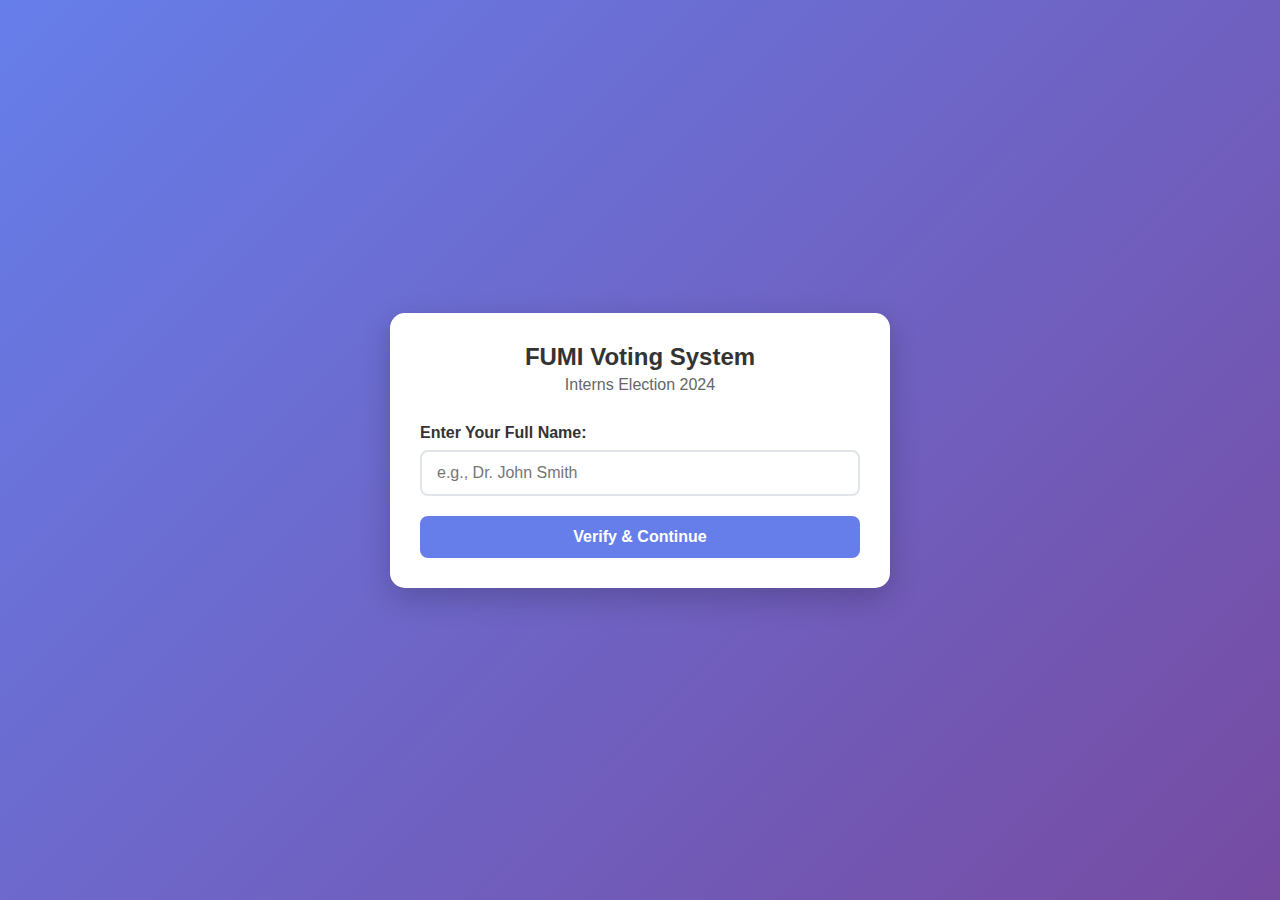
<file: index.html>
<!DOCTYPE html>
<html lang="en">
<head>
    <meta charset="UTF-8">
    <meta name="viewport" content="width=device-width, initial-scale=1.0">
    <title>FUMI Voting System - Login</title>
    <link rel="stylesheet" href="styles.css">
</head>
<body>
    <div class="container">
        <div class="login-card">
            <div class="header">
                <h1>FUMI Voting System</h1>
                <p>Interns Election 2024</p>
            </div>
            
            <form id="loginForm" class="login-form">
                <div class="input-group">
                    <label for="voterName">Enter Your Full Name:</label>
                    <input type="text" id="voterName" placeholder="e.g., Dr. John Smith" required>
                </div>
                <button type="submit" id="loginBtn" class="btn-primary">Verify & Continue</button>
            </form>
            
            <div id="loading" class="loading" style="display: none;">
                <p>Verifying your details...</p>
            </div>
            
            <div id="errorMessage" class="error-message" style="display: none;"></div>
            
            <!-- Voter Details Display (hidden initially) -->
            <div id="voterDetails" class="voter-details" style="display: none;">
                <h3>Voter Verification</h3>
                <div class="details-grid">
                    <div class="detail-item">
                        <label>Name:</label>
                        <span id="detailName"></span>
                    </div>
                    <div class="detail-item">
                        <label>University:</label>
                        <span id="detailUniversity"></span>
                    </div>
                    <div class="detail-item">
                        <label>Qualification:</label>
                        <span id="detailQualification"></span>
                    </div>
                    <div class="detail-item">
                        <label>Nationality:</label>
                        <span id="detailNationality"></span>
                    </div>
                    <div class="detail-item">
                        <label>Completion Year:</label>
                        <span id="detailCompletionYear"></span>
                    </div>
                    <div class="detail-item">
                        <label>Internship Center:</label>
                        <span id="detailInternshipCenter"></span>
                    </div>
                </div>
                <button id="proceedToLicense" class="btn-success">Proceed to Identity Verification</button>
            </div>
        </div>
    </div>

    <script src="supabase-config.js"></script>
    <script src="auth.js"></script>
</body>
</html>
</file>
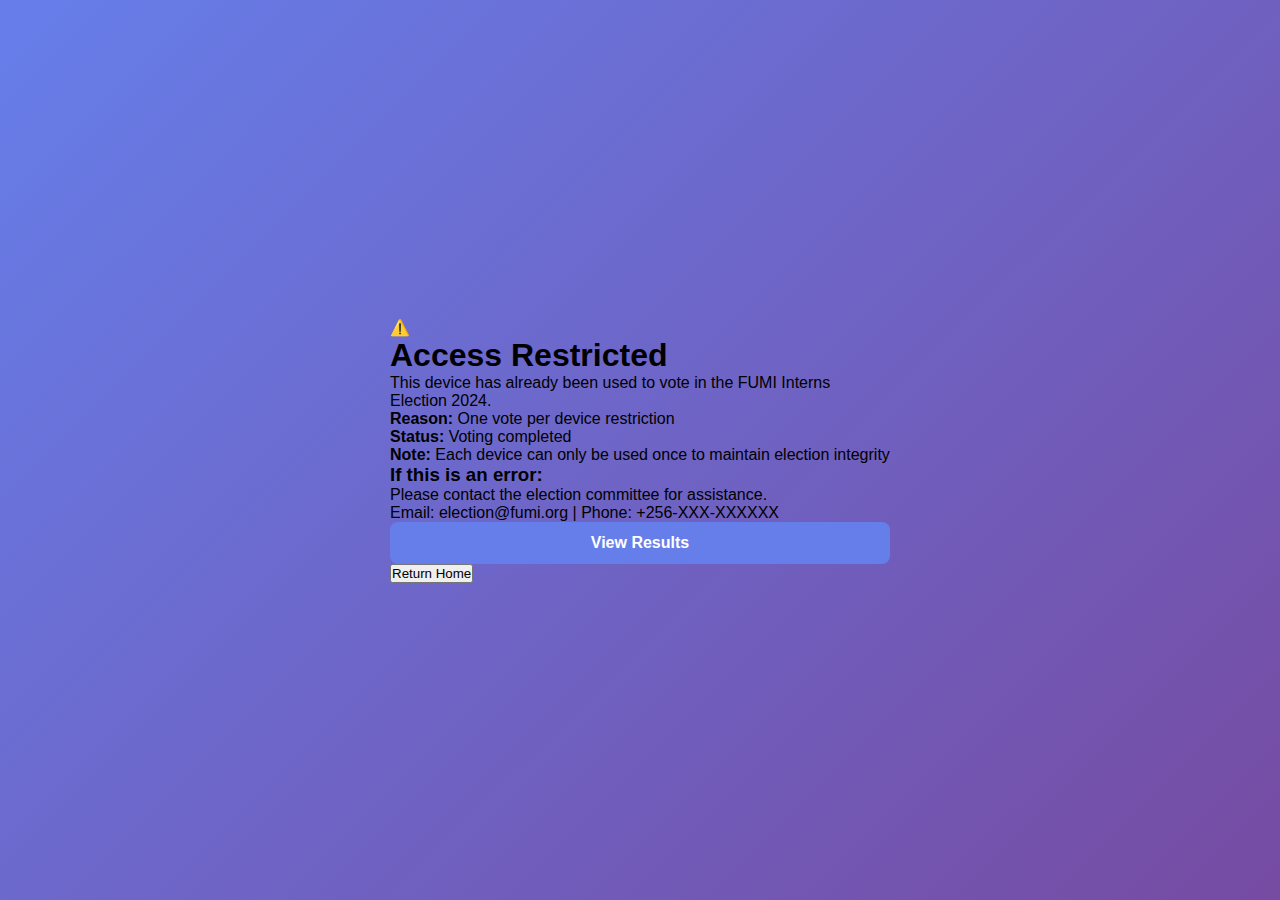
<file: already-voted.html>
<!DOCTYPE html>
<html lang="en">
<head>
    <meta charset="UTF-8">
    <meta name="viewport" content="width=device-width, initial-scale=1.0">
    <title>Already Voted - FUMI Voting System</title>
    <link rel="stylesheet" href="styles.css">
</head>
<body>
    <div class="container">
        <div class="blocked-card">
            <div class="warning-icon">⚠️</div>
            <h1>Access Restricted</h1>
            <p>This device has already been used to vote in the FUMI Interns Election 2024.</p>
            
            <div class="blocked-info">
                <p><strong>Reason:</strong> One vote per device restriction</p>
                <p><strong>Status:</strong> Voting completed</p>
                <p><strong>Note:</strong> Each device can only be used once to maintain election integrity</p>
            </div>
            
            <div class="contact-info">
                <h3>If this is an error:</h3>
                <p>Please contact the election committee for assistance.</p>
                <p>Email: election@fumi.org | Phone: +256-XXX-XXXXXX</p>
            </div>
            
            <div class="action-buttons">
                <button onclick="viewResults()" class="btn-primary">View Results</button>
                <button onclick="goHome()" class="btn-secondary">Return Home</button>
            </div>
        </div>
    </div>

    <script>
        function viewResults() {
            window.open('results.html', '_blank');
        }
        
        function goHome() {
            window.location.href = 'index.html';
        }
    </script>
</body>
</html>
</file>
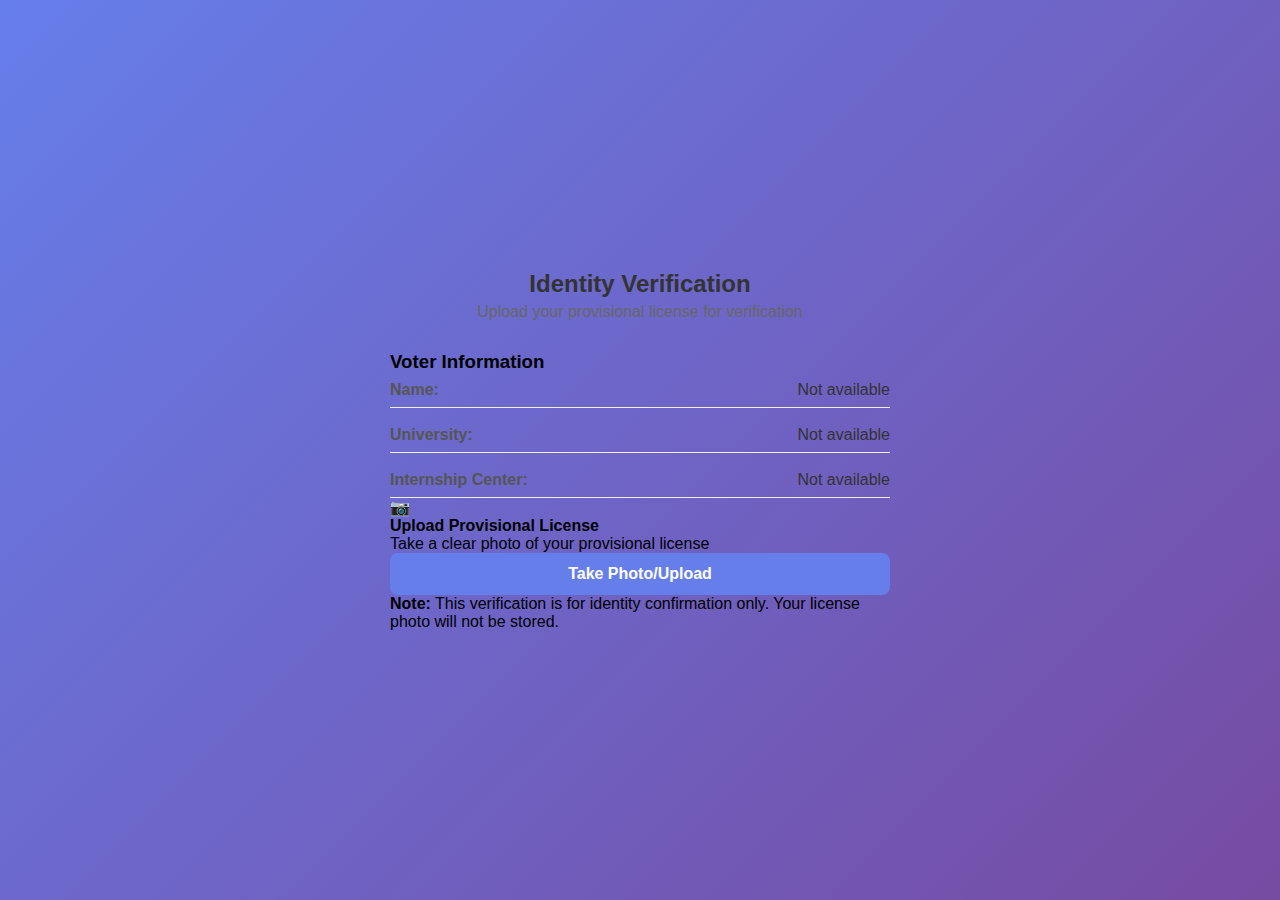
<file: license-upload.html>
<!DOCTYPE html>
<html lang="en">
<head>
    <meta charset="UTF-8">
    <meta name="viewport" content="width=device-width, initial-scale=1.0">
    <title>Identity Verification - FUMI Voting System</title>
    <link rel="stylesheet" href="styles.css">
</head>
<body>
    <div class="container">
        <div class="verification-card">
            <div class="header">
                <h1>Identity Verification</h1>
                <p>Upload your provisional license for verification</p>
            </div>
            
            <div class="voter-summary">
                <h3>Voter Information</h3>
                <div id="voterSummary" class="details-grid">
                    <!-- Voter details will be populated from previous page -->
                </div>
            </div>
            
            <div class="upload-section">
                <div class="upload-area" id="uploadArea">
                    <div class="upload-icon">📷</div>
                    <h4>Upload Provisional License</h4>
                    <p>Take a clear photo of your provisional license</p>
                    <input type="file" id="licenseUpload" accept="image/*" capture="camera" style="display: none;">
                    <button type="button" id="uploadBtn" class="btn-primary">Take Photo/Upload</button>
                </div>
                
                <div id="previewSection" class="preview-section" style="display: none;">
                    <h4>Photo Preview</h4>
                    <div id="imagePreview" class="image-preview"></div>
                    <div class="preview-actions">
                        <button type="button" id="retakeBtn" class="btn-secondary">Retake Photo</button>
                        <button type="button" id="proceedToVoteBtn" class="btn-success">Looks Good - Proceed to Vote</button>
                    </div>
                </div>
            </div>
            
            <div class="verification-note">
                <p><strong>Note:</strong> This verification is for identity confirmation only. Your license photo will not be stored.</p>
            </div>
        </div>
    </div>

    <script src="supabase-config.js"></script>
    <script src="license-upload.js"></script>
</body>
</html>
</file>
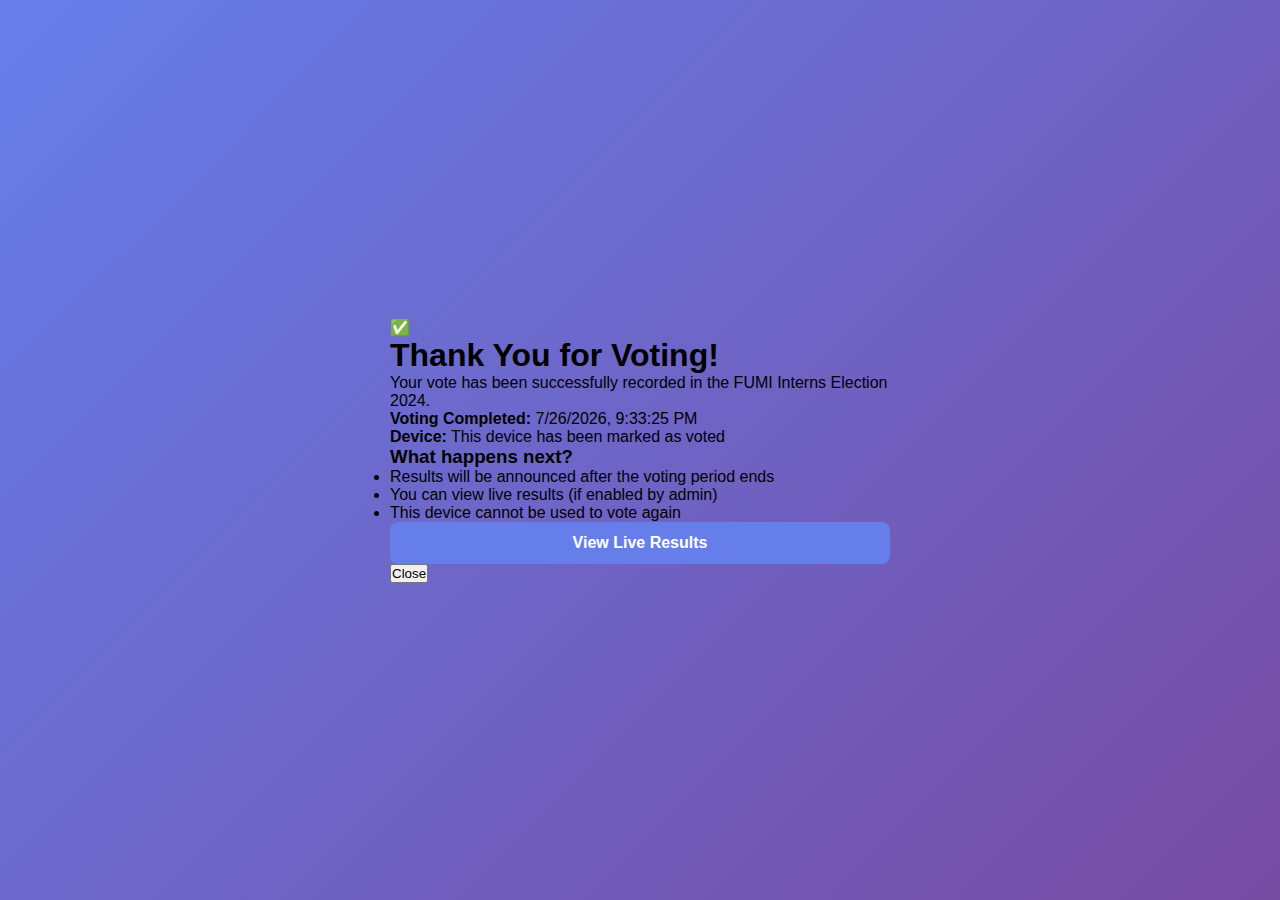
<file: thank-you.html>
<!DOCTYPE html>
<html lang="en">
<head>
    <meta charset="UTF-8">
    <meta name="viewport" content="width=device-width, initial-scale=1.0">
    <title>Thank You for Voting - FUMI Voting System</title>
    <link rel="stylesheet" href="styles.css">
</head>
<body>
    <div class="container">
        <div class="thank-you-card">
            <div class="success-icon">✅</div>
            <h1>Thank You for Voting!</h1>
            <p>Your vote has been successfully recorded in the FUMI Interns Election 2024.</p>
            
            <div class="success-details">
                <p><strong>Voting Completed:</strong> <span id="voteTimestamp"></span></p>
                <p><strong>Device:</strong> This device has been marked as voted</p>
            </div>
            
            <div class="next-steps">
                <h3>What happens next?</h3>
                <ul>
                    <li>Results will be announced after the voting period ends</li>
                    <li>You can view live results (if enabled by admin)</li>
                    <li>This device cannot be used to vote again</li>
                </ul>
            </div>
            
            <div class="action-buttons">
                <button onclick="viewResults()" class="btn-primary">View Live Results</button>
                <button onclick="closeWindow()" class="btn-secondary">Close</button>
            </div>
        </div>
    </div>

    <script>
        // Display vote timestamp
        document.getElementById('voteTimestamp').textContent = new Date().toLocaleString();
        
        function viewResults() {
            window.open('results.html', '_blank');
        }
        
        function closeWindow() {
            window.close();
        }
    </script>
</body>
</html>
</file>
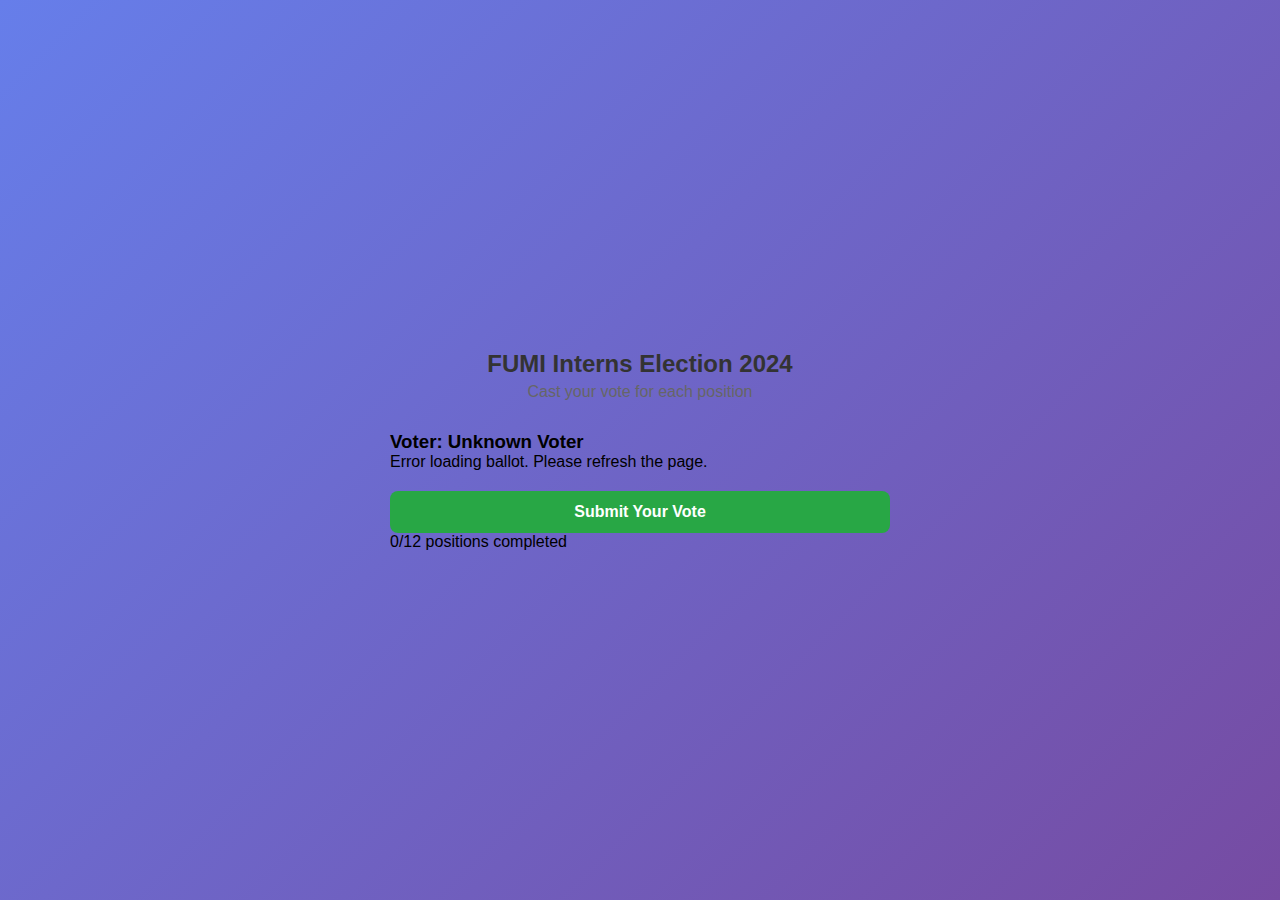
<file: vote.html>
<!DOCTYPE html>
<html lang="en">
<head>
    <meta charset="UTF-8">
    <meta name="viewport" content="width=device-width, initial-scale=1.0">
    <title>Cast Your Vote - FUMI Voting System</title>
    <link rel="stylesheet" href="styles.css">
</head>
<body>
    <div class="container">
        <div class="voting-card">
            <div class="header">
                <h1>FUMI Interns Election 2024</h1>
                <p>Cast your vote for each position</p>
            </div>
            
            <div class="voter-info">
                <h3>Voter: <span id="currentVoterName"></span></h3>
            </div>
            
            <form id="ballotForm">
                <div id="positionsContainer">
                    <!-- Positions will be loaded dynamically in exact order -->
                </div>
                
                <div class="voting-actions">
                    <button type="button" id="submitVote" class="btn-success" disabled>Submit Your Vote</button>
                    <div id="voteProgress" class="progress-info">
                        <span id="progressText">0/12 positions completed</span>
                    </div>
                </div>
            </form>
            
            <div id="loading" class="loading" style="display: none;">
                <p>Loading ballot...</p>
            </div>
        </div>
    </div>

    <script src="supabase-config.js"></script>
    <script src="voting.js"></script>
</body>
</html>
</file>
<file: styles.css>
* {
    margin: 0;
    padding: 0;
    box-sizing: border-box;
}

body {
    font-family: 'Segoe UI', Tahoma, Geneva, Verdana, sans-serif;
    background: linear-gradient(135deg, #667eea 0%, #764ba2 100%);
    min-height: 100vh;
    display: flex;
    align-items: center;
    justify-content: center;
    padding: 20px;
}

.container {
    width: 100%;
    max-width: 500px;
}

.login-card {
    background: white;
    border-radius: 15px;
    padding: 30px;
    box-shadow: 0 10px 30px rgba(0, 0, 0, 0.2);
}

.header {
    text-align: center;
    margin-bottom: 30px;
}

.header h1 {
    color: #333;
    font-size: 24px;
    margin-bottom: 5px;
}

.header p {
    color: #666;
    font-size: 16px;
}

.input-group {
    margin-bottom: 20px;
}

.input-group label {
    display: block;
    margin-bottom: 8px;
    font-weight: 600;
    color: #333;
}

.input-group input {
    width: 100%;
    padding: 12px 15px;
    border: 2px solid #e1e5e9;
    border-radius: 8px;
    font-size: 16px;
    transition: border-color 0.3s;
}

.input-group input:focus {
    outline: none;
    border-color: #667eea;
}

.btn-primary {
    width: 100%;
    padding: 12px;
    background: #667eea;
    color: white;
    border: none;
    border-radius: 8px;
    font-size: 16px;
    font-weight: 600;
    cursor: pointer;
    transition: background 0.3s;
}

.btn-primary:hover {
    background: #5a6fd8;
}

.btn-primary:disabled {
    background: #ccc;
    cursor: not-allowed;
}

.btn-success {
    width: 100%;
    padding: 12px;
    background: #28a745;
    color: white;
    border: none;
    border-radius: 8px;
    font-size: 16px;
    font-weight: 600;
    cursor: pointer;
    margin-top: 20px;
    transition: background 0.3s;
}

.btn-success:hover {
    background: #218838;
}

.loading {
    text-align: center;
    padding: 20px;
    color: #667eea;
}

.error-message {
    background: #f8d7da;
    color: #721c24;
    padding: 12px;
    border-radius: 6px;
    margin-top: 15px;
    text-align: center;
}

.voter-details {
    margin-top: 30px;
    padding-top: 20px;
    border-top: 1px solid #e1e5e9;
}

.voter-details h3 {
    color: #333;
    margin-bottom: 15px;
    text-align: center;
}

.details-grid {
    display: grid;
    gap: 10px;
}

.detail-item {
    display: flex;
    justify-content: space-between;
    padding: 8px 0;
    border-bottom: 1px solid #f0f0f0;
}

.detail-item label {
    font-weight: 600;
    color: #555;
}

.detail-item span {
    color: #333;
}
</file>
